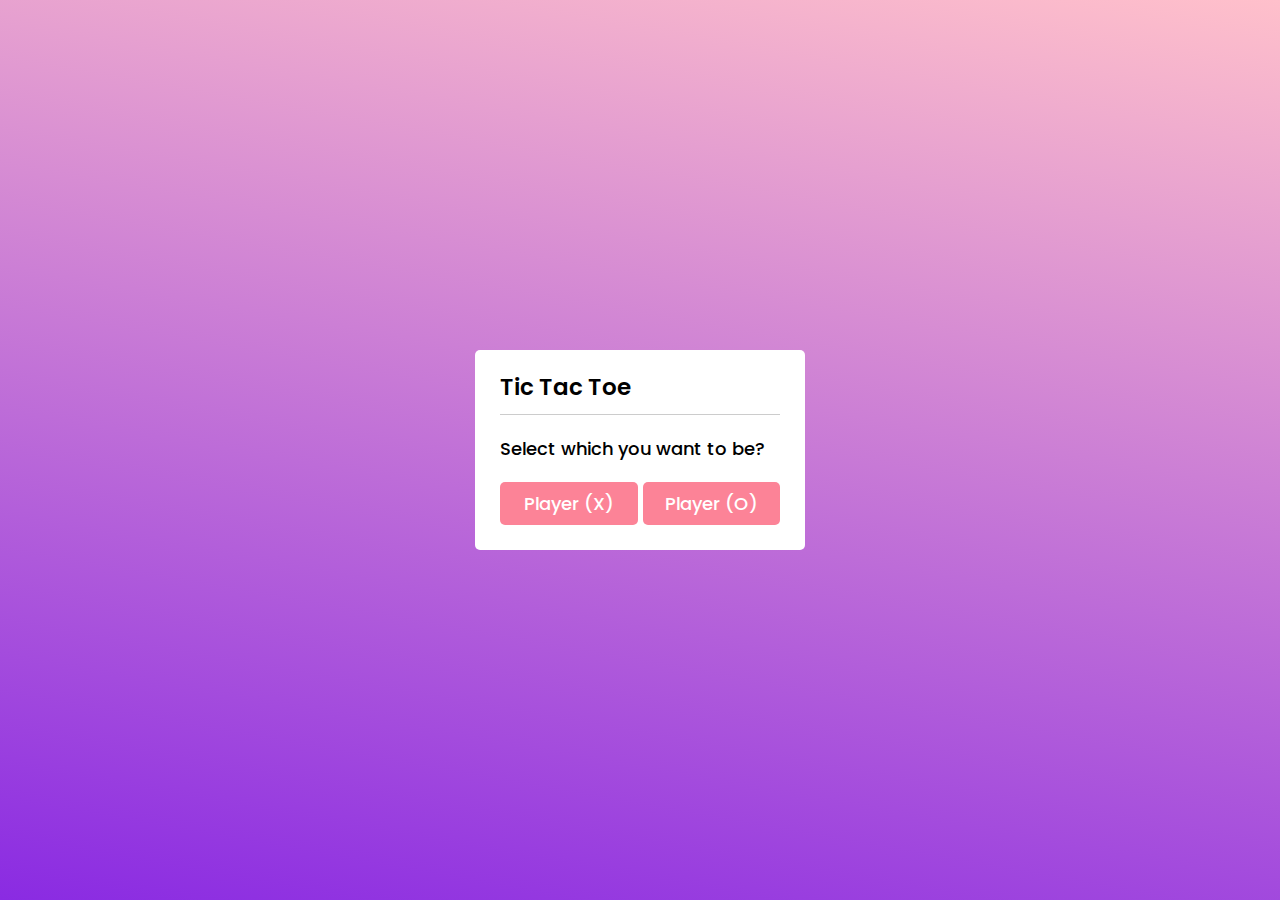
<file: Tic Tac Toe/index.html>
<!DOCTYPE html>
<html lang="en">
  <head>
    <meta charset="UTF-8" />
    <meta name="viewport" content="width=device-width, initial-scale=1.0" />
    <title>Tic Tac Toe</title>
    <link rel="apple-touch-icon" sizes="180x180" href="favicon/apple-touch-icon.png">
    <link rel="icon" type="image/png" sizes="32x32" href="favicon/favicon-32x32.png">
    <link rel="icon" type="image/png" sizes="16x16" href="favicon/favicon-16x16.png">
    <link rel="manifest" href="favicon/site.webmanifest">
    <link rel="mask-icon" href="favicon/safari-pinned-tab.svg" color="#5bbad5">
    <meta name="msapplication-TileColor" content="#da532c">
    <meta name="theme-color" content="#ffffff">
    <!-- Font Awesome Cdn -->
    <link
      rel="stylesheet"
      href="https://cdnjs.cloudflare.com/ajax/libs/font-awesome/6.6.0/css/all.min.css"
      integrity="sha512-Kc323vGBEqzTmouAECnVceyQqyqdsSiqLQISBL29aUW4U/M7pSPA/gEUZQqv1cwx4OnYxTxve5UMg5GT6L4JJg=="
      crossorigin="anonymous"
      referrerpolicy="no-referrer"
    />
    <link rel="stylesheet" href="style.css">
  </head>
  <body>
    <!-- Select Box -->
    <div class="select-bx">
      <header>Tic Tac Toe</header>
      <div class="content">
        <div class="title">Select which you want to be?</div>
        <div class="options">
          <button class="playerX">Player (X)</button>
          <button class="playerO">Player (O)</button>
        </div>
      </div>
    </div>

    <!-- Play-Board Section -->
     <div class="play-board">
        <div class="details">
            <div class="players">
                <span class="Xturn">X's Turn</span>
                <span class="Oturn">O's Turn</span>
            </div>
        </div>
        <div class="play-area">
            <section>
                <span class="box1"></span>
                <span class="box2"></span>
                <span class="box3"></span>
            </section>
            <section>
                <span class="box4"></span>
                <span class="box5"></span>
                <span class="box6"></span>
            </section>
            <section>
                <span class="box7"></span>
                <span class="box8"></span>
                <span class="box9"></span>
            </section>
        </div>
     </div>

     <!-- Result Section -->
      <div class="result-bx">
        <div class="result-txt"></div>
        <div class="btn">
            <button>Replay</button>
          </div>
        </div>

  </body>
  <script src="main.js"></script>
</html>
</file>
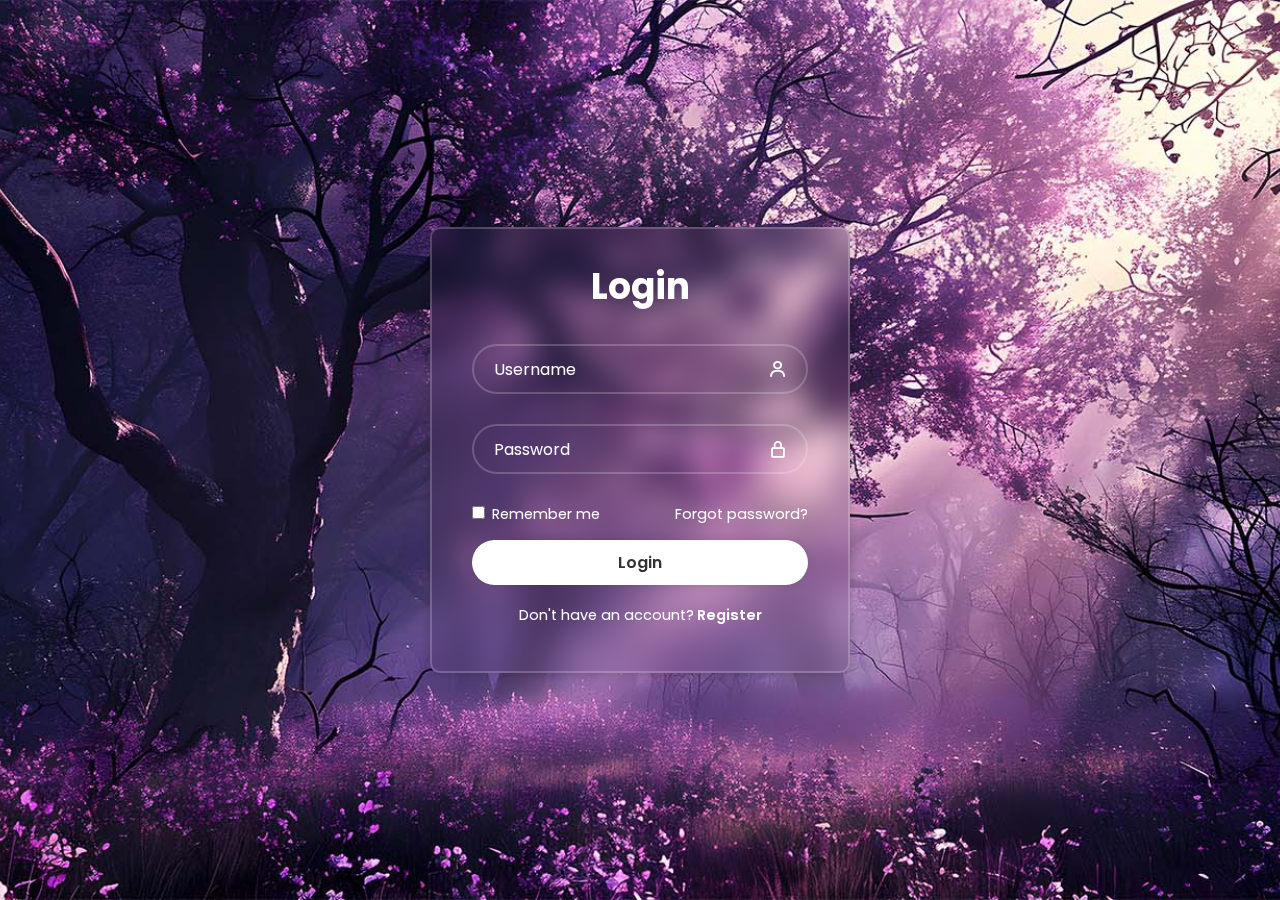
<file: forms/Login/index.html>
<!DOCTYPE html>
<html lang="en">
<head>
    <meta charset="UTF-8">
    <meta name="viewport" content="width=device-width, initial-scale=1.0">
    <title>Login</title>
    <link href='https://unpkg.com/boxicons@2.1.4/css/boxicons.min.css' rel='stylesheet'>
    <link rel="stylesheet" href="style.css">
</head>
<body>

    <div class="wrapper">
        <form action="#">
            <h1>Login</h1>

            <!-- Username Field -->
            <div class="inp-bx user-field">
                <input type="text" placeholder="Username"> <i class='bx bx-user' ></i>
                <span class="username-error error">
                    <i class='bx bx-error-circle error-icon'></i>
                    <p class="error-text"></p>
                </span>
            </div>

            <!-- Password Field -->
            <div class="inp-bx pass-field">
                <input type="password" placeholder="Password">
                <i class='bx bx-lock-alt'></i>
                <span class="pass-error error">
                    <i class='bx bx-error-circle error-icon'></i>
                    <p class="error-text">Incorrect password</p>
                </span>
            </div>

            <div class="remember-forgot">
                <label><input type="checkbox" name="" id=""> Remember me</label>
                <a href="#">Forgot password?</a>
            </div>

            <button type="submit" class="btn">Login</button>


            <div class="register-link">
                <p>Don't have an account?<a href="D:\Web Accesories\forms\SignUp-glass-animation\index.html"> Register</a></p>
            </div>
        </form>
    </div>
    <script src="script.js"></script>
</body>
</html>
</file>
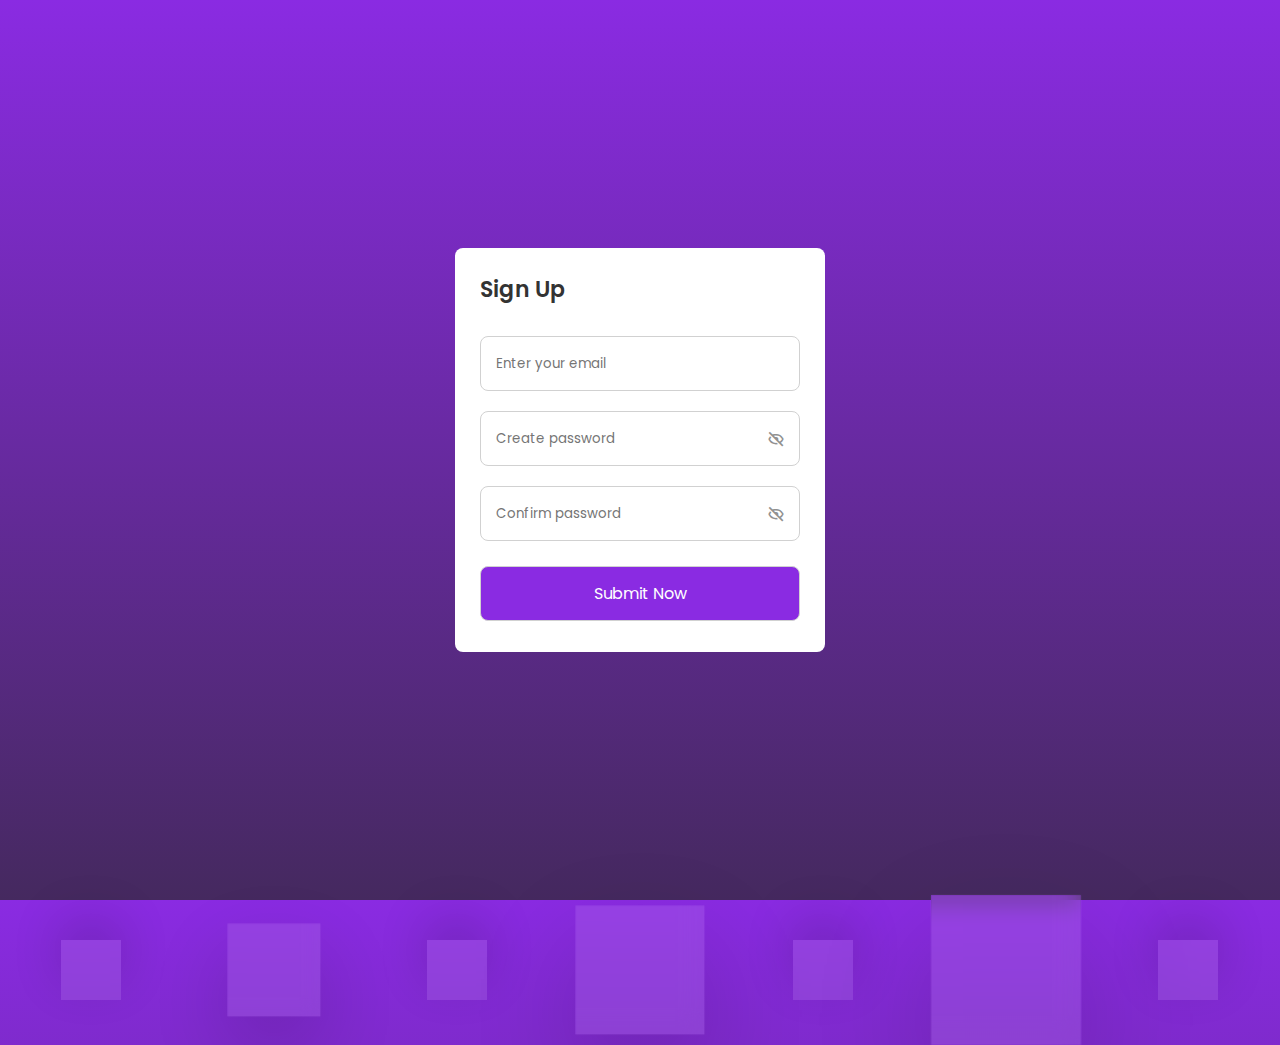
<file: forms/SignUp-glass-animation/index.html>
<!DOCTYPE html>
<html lang="en">
<head>
    <meta charset="UTF-8">
    <meta http-equiv="X-UA-Compatible" content="IE=edge">
    <meta name="viewport" content="width=device-width, initial-scale=1.0">
    <link rel="stylesheet" href="form.css">
    <link href='https://unpkg.com/boxicons@2.1.4/css/boxicons.min.css' rel='stylesheet'>
    <title>Sign Up</title>
</head>
<body>
    <div class="bubbles">
        <span class="one"></span>
        <span class="two"></span>
        <span class="three"></span>
        <span class="four"></span>
        <span class="five"></span>
        <span class="six"></span>
        <span class="seven"></span>
    </div>
    <div class="container">
        <h1 class="header">Sign Up</h1>
        <form action="https://www.youtube.com/">

                <!-- ///////////      EMAIL-FIELD    /////////// -->

            <div class="field email-box">
                <div class="input-box ">
                <input type="text" placeholder="Enter your email" class="email"></div>
                <span class="email-error error">
                    <i class='bx bx-error-circle error-icon'></i>
                    <p class="error-text">Please enter a valid email</p>
                </span>
            </div>

                <!-- ///////////      PASSWORD-FIELD    /////////// -->

            <div class="field password-box">
                <div class="input-box">
                <input type="password" placeholder="Create password" class="pass" maxlength="15">
                <i class='bx bx-hide show-hide'></i>
            </div>
                <span class="password-error error">
                    <i class='bx bx-error-circle error-icon'></i>
                    <p class="error-text">Please enter 8 to 15 characters with atleast 1 number and 1 special character.</p>
                </span>
            </div>

                <!-- ///////////      CONFIRM PASSWORD-FIELD    /////////// -->

            <div class="field confirm-pass">
                <div class="input-box ">
                <input type="password" placeholder="Confirm password" class="confPass">
                <i class='bx bx-hide show-hide'></i>
            </div>
                <span class="cPassword-error error">
                    <i class='bx bx-error-circle error-icon'></i>
                    <p class="error-text">Password don't match</p>
                </span>
            </div>
            <div class="input-box btn">
                <input type="submit" value="Submit Now">
            </div>
        </form>
    </div>
    
</body>
<script src="app.js"></script>
</html>
</file>
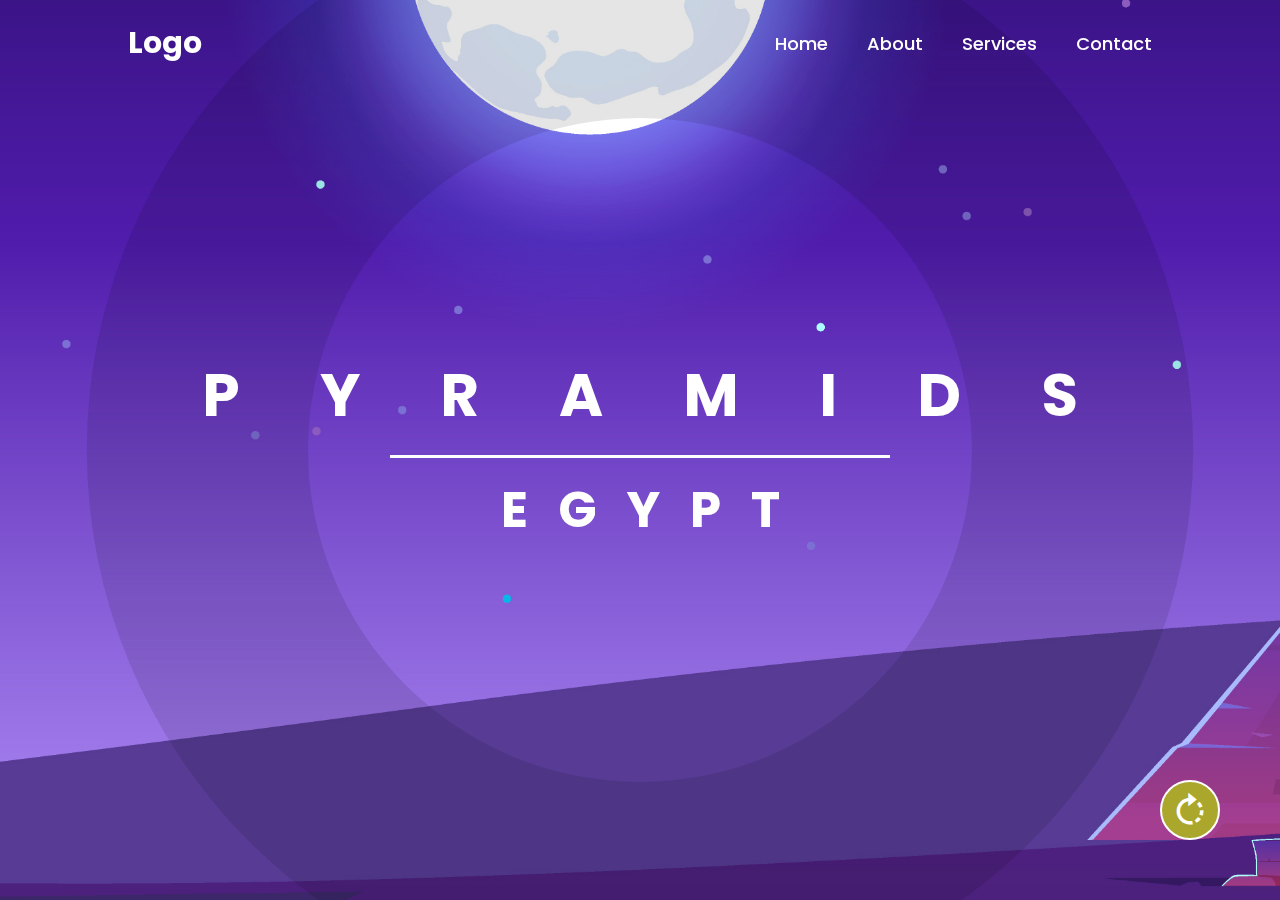
<file: Hero Sliders/animated circle slider/index.html>
<!DOCTYPE html>
<html lang="en">
<head>
    <meta charset="UTF-8">
    <meta name="viewport" content="width=device-width, initial-scale=1.0">
    <title>Document</title>
    <!-- Boxicons CDN -->
    <link href='https://unpkg.com/boxicons@2.1.4/css/boxicons.min.css' rel='stylesheet'>
    <!-- Custom CSS -->
    <link rel="stylesheet" href="style.css">
</head>
<body>
    
    <header class="header">
        <a href="#" class="logo">Logo</a>

        <nav class="navbar">
            <a href="#">Home</a>
            <a href="#">About</a>
            <a href="#">Services</a>
            <a href="#">Contact</a>

        </nav>
    </header>

    <div class="container">
        <div class="bg-slide active">
            <div class="circle bg">
                <img src="./images/background-1.jpg">
            </div>
            <div class="circle large">
                <img src="./images/background-1.jpg">
            </div>
            <div class="circle small">
                <img src="./images/background-1.jpg">
            </div>

            <div class="content-text">

                <div class="place">
                    <h1>pyramids</h1>
                </div>

                <div class="country">
                    <h2>egypt</h2>
                </div>
            </div>
        </div>

        <!-- Slide 2 -->

        <div class="bg-slide ">
            <div class="circle bg">
                <img src="./images/background-2.jpg">
            </div>
            <div class="circle large">
                <img src="./images/background-2.jpg">
            </div>
            <div class="circle small">
                <img src="./images/background-2.jpg">
            </div>

            <div class="content-text">

                <div class="place">
                    <h1>Pakistan</h1>
                </div>

                <div class="country">
                    <h2>Karachi</h2>
                </div>
            </div>
        </div>

        <!-- slide 3 -->

        <div class="bg-slide">
            <div class="circle bg">
                <img src="./images/background-3.jpg">
            </div>
            <div class="circle large">
                <img src="./images/background-3.jpg">
            </div>
            <div class="circle small">
                <img src="./images/background-3.jpg">
            </div>

            <div class="content-text">

                <div class="place">
                    <h1>sahara</h1>
                </div>

                <div class="country">
                    <h2>africa</h2>
                </div>
            </div>
        </div>

        <!-- slide 4 -->

        <div class="bg-slide">
            <div class="circle bg">
                <img src="./images/background-4.jpg">
            </div>
            <div class="circle large">
                <img src="./images/background-4.jpg">
            </div>
            <div class="circle small">
                <img src="./images/background-4.jpg">
            </div>

            <div class="content-text">

                <div class="place">
                    <h1>Brazil</h1>
                </div>

                <div class="country">
                    <h2>amazon</h2>
                </div>
            </div>
        </div>

                <!-- slide 5 -->

                <div class="bg-slide">
                    <div class="circle bg">
                        <img src="./images/background-5.jpg">
                    </div>
                    <div class="circle large">
                        <img src="./images/background-5.jpg">
                    </div>
                    <div class="circle small">
                        <img src="./images/background-5.jpg">
                    </div>
        
                    <div class="content-text">
        
                        <div class="place">
                            <h1>marmolada</h1>
                        </div>
        
                        <div class="country">
                            <h2>italy</h2>
                        </div>
                    </div>
                </div>


        <div class="circle-dark"></div>

        <span class="line"></span>

        <span class="rotate-btn">
            <i class='bx bx-rotate-right'></i>
        </span>

    </div>
</body>
<script src="script.js"></script>
</html>
</file>
<file: Tic Tac Toe/style.css>
@import url('https://fonts.googleapis.com/css2?family=Poppins:ital,wght@0,100;0,200;0,300;0,400;0,500;0,600;0,700;0,800;0,900;1,100;1,200;1,300;1,400;1,500;1,600;1,700;1,800;1,900&display=swap');
:root{
    --main-color:rgb(252, 131, 151);
    --accent-color:#fff;
}

*{
    font-family: "Poppins", sans-serif;
    margin: 0;
    padding: 0;
    box-sizing: border-box;
}
body{
    background: linear-gradient(10deg, blueviolet,pink) no-repeat;
    height: 100dvh;
}
.play-board,.select-bx,.result-bx{
    position: absolute;
    top: 50%;
    left: 50%;
    transform: translate(-50%,-50%);
    transition: all .3s ease;
}
.select-bx{
    padding: 20px 25px 25px;
    background: var(--accent-color);
    border-radius: 5px;
    max-width: 330px;
    width: 100%;

    & header{
        font-size: 23px;
        font-weight: 600;
        padding-bottom: 10px;
        border-bottom: 1px solid #ccc;
    }

    .options{
        width: 100%;
        display: flex;
        column-gap: 5px;

        & button{
            font-size: 18px;
            font-weight: 500;
            width: 100%;
            padding: 8px 0;
            border: none;
            outline: none;
            background: rgb(252, 131, 151);
            border-radius: 5px;
            color: var(--accent-color);
            cursor: pointer;
            transition: all .3s ease;
        }
    }
}
.select-bx.hide{
    opacity: 0;
    pointer-events: none;
    transform: translate(-50%,-50%) scale(.9);
}
.select-bx .options button:hover,
.result-bx .btn:hover{
        transform: scale(.96);
}

.select-bx .title{
    font-size: 18px;
    font-weight: 500;
    margin: 20px 0;
}

/*-------- Play Board ----------*/
.play-board{
    opacity: 0;
    pointer-events: none;
    transform: translate(-50%,-50%) scale(.9);
}
/* Showing PlayBoard */
.play-board.show{
    opacity: 1;
    pointer-events: auto;
    transform: translate(-50%,-50%) scale(1);
}
.play-area{
    margin-top: 20px;
}
.play-board .details{
    background: var(--accent-color);
    padding: 7px;
    border-radius: 5px;
}
.play-board .details .players{
    width: 100%;
    display: flex;
    justify-content: space-between;
    position: relative;

    &::before{
        content: "";
        position: absolute;
        top: 0;
        left: 0;
        width: 50%;
        height: 100%;
        border-radius: 5px;
        background: var(--main-color);
        z-index: 1;
        transition: all .3s ease;
    }
}
.play-board .details span{
    color: var(--main-color);
    width: 100%;
    border-radius: 5px;
    padding: 7px 0;
    font-size: 19px;
    font-weight: 500;
    cursor: default;
    text-align: center;
    position: relative;
    z-index: 2;
    transition: all .3s ease;
}
.play-board .details span:first-child{
    color: var(--accent-color);
}
/* Active Players */
.players.active span:first-child{
    color: var(--main-color);
}
.players.active span:nth-child(2){
    color: var(--accent-color);
}
.play-board .details .players.active::before{
    left: 50%;
}
.play-board section{
    display: flex;
}
.play-board section span{
    display: block;
    height: 80px;
    width: 80px;
    margin: 3px;
    background: var(--accent-color);
    border-radius: 5px;
    font-size: 40px;
    line-height: 80px;
    text-align: center;
    color: var(--main-color);
}

/* Result Box */
.result-bx{
    background: var(--accent-color);
    padding: 20px;
    border-radius: 5px;
    max-width: 350px;
    width: 100%;
    opacity: 0;
    pointer-events: none;
    transform: translate(-50%,-50%) scale(.9);
}

.result-bx.show{
    opacity: 1;
    pointer-events: auto;
    transform: translate(-50%,-50%) scale(1);
}
.result-bx .result-txt{
    font-size: 25px;
    font-weight: 500;
    /* display: flex; */
    /* justify-content: center; */
    text-align: center;

    & strong{
        font-weight: 600;
        margin: 0 3px;
    }
}

.result-bx .btn{
    display: flex;
    justify-content: center;
    margin-top: 20px;

    & button{
        font-size: 18px;
        font-weight: 500;
        padding: 8px 20px;
        border: none;
        outline: none;
        background: rgb(252, 131, 151);
        border-radius: 5px;
        color: var(--accent-color);
        cursor: pointer;
        transition: all .3s ease;
    }
}
</file>
<file: forms/Login/style.css>
@import url('https://fonts.googleapis.com/css2?family=Poppins:wght@300;400;500;600;700&display=swap');

*{
    box-sizing: border-box;
    margin: 0;
    padding: 0;
    font-family: "Poppins",sans-serif;
}

body {
    display: flex;
    justify-content: center;
    align-items: center;
    min-height: 100vh;
    background: url('./images/img-3.jpg') no-repeat;
    background-size: cover;
    background-position: center;
}

.wrapper {
    width: 420px;
    background: transparent;
    color: #fff;
    border: 2px solid rgba(255, 255, 255, .2);
    backdrop-filter: blur(15px);
    box-shadow: 0 0 10px rgba(0, 0, 0, .2);
    border-radius: 10px;
    padding: 30px 40px;
    margin: 3% 3%;

    h1{
        font-size: 36px;
        text-align: center;
    }


    .remember-forgot {
        display: flex;
        justify-content: space-between;
        font-size: 14.5px;
        margin: 0 0 15px;

        label input {
            accent-color: #fff;
            margin-right: 3px;
        }

        a {
            color: #fff;
            text-decoration: none;
            
            &:hover {
                text-decoration: underline;
            }
        }
    }

    .btn {
        width: 100%;
        height: 45px;
        background: #fff;
        color: #333;
        border: none;
        outline: none;
        border-radius: 40px;
        font-size: 16px;
        box-shadow: 0 0 10px rgba(0, 0, 0, .1);
        cursor: pointer;
        font-weight: 600;
    }

    .register-link {
        font-size: 14.5px;
        text-align: center;
        margin: 20px 0 15px;

        p a {
            color: #fff;
            text-decoration: none;
            font-weight: 600;

            &:hover {
                text-decoration: underline;
            }
        }
    }

}

.inp-bx {
    position: relative;
    width: 100%;
    height: 50px;
    margin: 30px 0;
    
          & > i {
                position: absolute;
                top: 50%;
                right: 20px;
                transform: translateY(-50%);
                font-size: 20px;
            }
    input {
        width: 100%;
        height: 100%;
        background: transparent;
        /* border: none; */
        outline: none;
        border: 2px solid rgba(255, 255, 255, .2);
        border-radius: 40px;
        font-size: 16px;
        color: #fff;
        padding: 20px 45px 20px 20px;
        transition: all .2s ease-in-out;

        &:focus {
            border-color: rgba(255, 255, 255,.8);
        }

        &::placeholder {
            color: #fff;
        }
    }

}

.inp-bx .error{
    margin-top: 6px;
    align-items: center;
    color: red;
    font-size: 13px;
    display: none;

    .error-icon {
        margin-right: 6px;
        font-size: 18px;
    }
}
.invalid .error {
    display: flex;
}

.invalid  input {
    border-color: rgb(207, 25, 25);
}
.invalid input:focus {
    border-color: rgb(207, 25, 25);
}
</file>
<file: forms/SignUp-glass-animation/form.css>
@import url('https://fonts.googleapis.com/css2?family=Poppins:wght@300;400;500;600;700&display=swap');

*{
    font-family: 'Poppins', sans-serif;
    margin: 0;
    padding: 0;
    box-sizing: border-box;
}
body{
    width: 100%;
    min-height: 100vh;
    display: flex;
    align-items: center;
    justify-content: center;
    background: linear-gradient(blueviolet , rgb(69, 41, 95));
    overflow: hidden;
}
.bubbles{
    position: absolute;
    display: flex;
    width: 100%;
    justify-content: space-around;
    bottom: -100px;
}
.bubbles span{
    height: 60px;
    width: 60px;
    background: rgba(255, 255, 255, 0.1);
    box-shadow: 0 20px 50px rgba(0 ,0 , 0 , 0.15) ;
    backdrop-filter: blur(5px);
    animation: move 10s linear infinite;
    position: relative;
    overflow: hidden;
}

@keyframes move {
100%{
    transform: translateY(-123vh)
}
}

.bubbles span.one{
    animation-delay: 2.2s;
    transform: scale(2.15);
    transform: rotate(180deg);
}
.bubbles span.two{
    animation-delay: 3.5s;
    transform: scale(1.55);
}
.bubbles span.three{
    animation-delay: 0.5s;
    transform: scale(0.35);
    transform: rotate(180deg);
}
.bubbles span.four{
    animation-delay: 6s;
    transform: scale(2.15);
}
.bubbles span.five{
    animation-delay: 7s;
    transform: scale(0.5);
    transform: rotate(180deg);
}
.bubbles span.six{
    animation-delay: 4s;
    transform: scale(2.5);
}
.bubbles span.seven{
    animation-delay: 3s;
    transform: scale(1.5);
    transform: rotate(180deg);
}
.bubbles span::before{
    content: '';
    position: absolute;
    top: 0;
    left: 0;
    height: 60px;
    width: 40%;
    background-color: rgba(255, 255, 255, 0.15);
    transform: skew(45deg) translateX(150px);
    animation: shine 3s linear infinite;
}
@keyframes shine {
    100%{
        transform: translateX(-450px);
    }

}

.bubbles span.one::before{
    animation-delay: 1.5s;
}
.bubbles span.two::before{
    animation-delay: 3.5s;
}
.bubbles span.three::before{
    animation-delay: 2.5s;
}
.bubbles span.four::before{
    animation-delay: 7.5s;
}
.bubbles span.five::before{
    animation-delay: 4.5s;
}
.bubbles span.six::before{
    animation-delay: 0.5s;
}
.bubbles span.seven::before{
    animation-delay: 6s;
}

.container{
    position: relative;
    max-width: 370px;
    width: 100%;
    padding: 25px;
    border-radius: 8px;
    background: #ffff;
}
.container .header{
    font-size: 22px;
    font-weight: 600;
    color: #333;
}
.container form{
    margin-top: 30px;
}
form .input-box{
    position: relative;
    height: 55px;
    width: 100%;
}
form .input-box input{
    width: 100%;
    height: 100%;
    padding: 0 15px;
    outline:none ;
    border-radius: 8px;
    border: 1px solid #d1d1d1;
    
}

form .input-box input:focus {
    border: 1.5px solid blueviolet;
}

.invalid .input-box input{
    border-color: rgb(207, 25, 25);
}
.invalid .input-box input:focus{
    border-color: rgb(207, 25, 25);
}

.field .error{
    margin-top: 6px;
    align-items: center;
    color: red;
    font-size: 13px;
    display: none;
}
.invalid .error{
    display: flex;
}

.error .error-icon{
    margin-right: 6px;
    font-size: 15px;
}
form .field{
    margin-bottom: 20px;
}
.input-box .show-hide{
    position: absolute;
    right: 12px;
    top: 50%;
    transform: translateY(-50%);
    font-size:18px;
    color: #919191;
    cursor: pointer;
    padding: 3px;
}
.password-box .error{
    align-items: flex-start;
}
.password-box .error-icon{
    margin-top: 4px;
}
.btn{
    margin: 25px 0 6px;
}
.btn input{
    color: #ffff;
    font-size: 16px;
    font-weight: 400;
    background-color: blueviolet;
    cursor: pointer;
    transition: all 0.3s ease;
}
.btn input:hover{
    background-color: purple;
}
</file>
<file: Hero Sliders/animated circle slider/style.css>
@import url('https://fonts.googleapis.com/css2?family=Poppins:wght@300;400;500;600;700&display=swap');

*{
    margin: 0;
    padding: 0;
    box-sizing: border-box;
    font-family: "Poppins",sans-serif;
}

body {
    color: #fff;
}

.header{
    position: fixed;
    top: 0;
    left: 0;
    width: 100%;
    padding: 20px 10%;
    background: transparent;
    display: flex;
    justify-content: space-between;
    align-items: center;
    z-index: 100;
}

.logo{
    font-size: 30px;
    color: #fff;
    text-decoration: none;
    font-weight: 700;
}

.navbar a{
    font-size: 18px;
    color: #fff;
    text-decoration: none;
    font-weight: 500;
    margin-left: 35px;
    transition: .3s;
}

.navbar a:hover{
    color:#c40094;
}

.container{
    position: relative;
    width: 100%;
    height: 100vh;
}

.bg-slide,
.bg-slide .circle,
.bg-slide .circle img,
.circle-dark{
    position: absolute;
    width: 100%;
    height: 100%;
}
.bg-slide{
    display: flex;
    justify-content: center;
    align-items: center;
}
.bg-slide .circle{
    pointer-events: none;
    user-select: none;
    overflow: hidden;
}

.bg-slide.active .circle{
    z-index: 10;
}


.bg-slide .circle.large,
.circle-dark{
    clip-path: circle(50% at 50% 50%);
}
.bg-slide .circle.small{
    clip-path: circle(30% at 50% 50%);
    z-index: 12;
}


.bg-slide .circle img{
    object-fit: cover;
    transform: rotate(0deg) scale(4.2);
    opacity: 0;
    transition: transform 1.5s cubic-bezier(0.645, 0.045, 0.355, 1), opacity 1s cubic-bezier(0.645, 0.045, 0.355, 1);
}

.bg-slide.active .circle img{
    transform: rotate(360deg) scale(2.2);
    opacity: 1;
}

.bg-slide.after-active .circle img{
    transform: rotate(360deg) scale(4.2);
    opacity: 0;
}

.bg-slide.active .circle.bg img,
.bg-slide.after-active .circle.bg img {
    transition-delay: .9s;
}

.bg-slide.active .circle.large img,
.bg-slide.after-active .circle.large img {
    transition-delay: .6s;
}
.bg-slide.active .circle.small img,
.bg-slide.after-active .circle.small img {
    transition-delay: .3s;
}

.circle-dark{
    background: rgba(0, 0, 0, .1);
    z-index: 11;
}

.bg-slide .content-text{
    position: absolute;
    z-index: 100;
    display: flex;
    flex-direction: column;
    align-items: center;
}

.bg-slide.active .content-text{
    z-index: 101;
}

.content-text .place,
.content-text .country {
    overflow: hidden;
}

.content-text .country{
    margin-top: 60px;
}

.content-text .place h1, 
.content-text .country h2{
    color: #fff;
    text-transform: uppercase;
    line-height: 1;
    opacity: 0;
    transition: transform .5s cubic-bezier(0.645, 0.045, 0.355, 1);
    transition-delay: 1s;
}

.content-text .place h1 {
    font-size: 60px;
    letter-spacing: 80px;
    margin-right: -80px;
    transform: translateY(100%);
}

.content-text .country h2{
    font-size: 50px;
    letter-spacing: 30px;
    margin-right: -30px;
    transform: translateY(-100%);
}

.bg-slide.active .content-text .place h1, 
.bg-slide.active .content-text .country h2{
    transform: translateY(0%);
    opacity: 1;
}

.bg-slide.after-active .content-text .place h1 {
    transform: translateY(-100%);
    opacity: 1;
}
.bg-slide.after-active .content-text .country h2 {
    transform: translateY(100%);
    opacity: 1;
}


.line{
    position: absolute;
    top: 50.5%;
    left: 50%;
    transform: translateX(-50%);
    width: 500px;
    height: 3px;
    background: #fff;
    z-index: 100;
}

.rotate-btn{
    position: absolute;
    bottom: 60px;
    right: 60px;
    width: 60px;
    height: 60px;
    background: #aba72c;
    border: 2px solid #fff;
    border-radius: 50%;
    cursor: pointer;
    z-index: 100;
    display: flex;
    justify-content: center;
    align-items: center;

    i{
        font-size: 40px;
        color: #fff;
    }
}

.rotate-btn.active {
    transform: rotate(360deg);
    pointer-events: none;
    transition: transform .5s cubic-bezier(0.645, 0.045, 0.355, 1);
    transition-delay: .2s;
}
</file>
